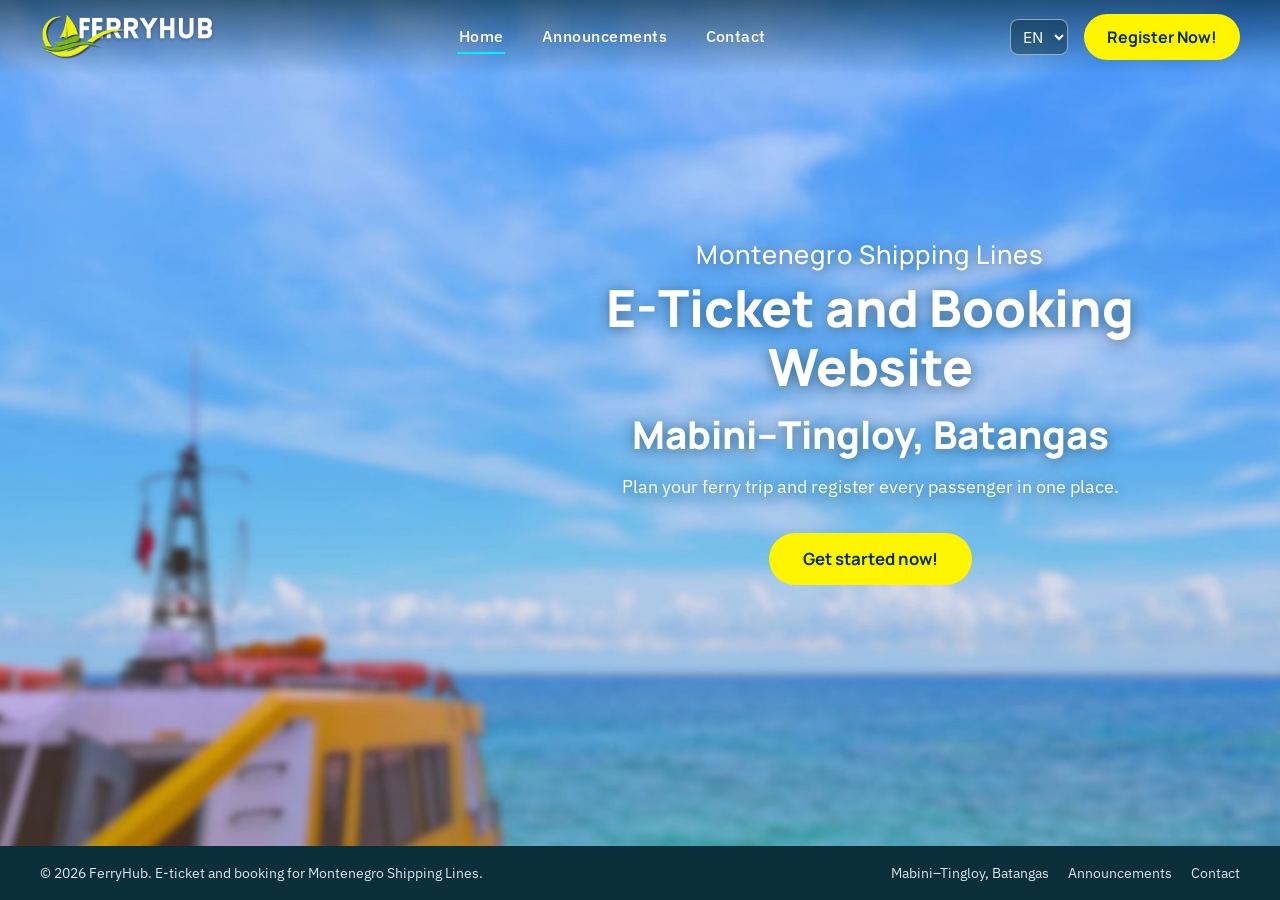
<file: index.html>
<!DOCTYPE html>
<html lang="en"><head><meta charset="utf-8"><meta name="viewport" content="width=device-width,initial-scale=1">
<title>FerryHub</title>
<link rel="preconnect" href="https://fonts.googleapis.com">
<link rel="preconnect" href="https://fonts.gstatic.com" crossorigin>
<link href="https://fonts.googleapis.com/css2?family=IBM+Plex+Sans:ital,wght@0,100..700;1,100..700&family=Manrope:wght@200..800&display=swap" rel="stylesheet">
<link rel="stylesheet" href="css/style.css"></head>
<body data-title="nav.home" data-root="">
<div class="scene">
  <main class="hero">
    <p class="hero-1" data-i18n="hero.line1"></p>
    <h1 data-i18n="hero.title"></h1>
    <p class="hero-route" data-i18n="hero.route"></p>
    <p class="hero-sub" data-i18n="hero.sub"></p>
    <a class="btn btn-y btn-lg" href="pages/booking.html" data-i18n="hero.cta"></a>
  </main>
</div>
<script src="js/config.js"></script><script src="js/translations.js"></script><script src="js/main.js"></script><script>FH.apply();</script>
</body></html>
</file>
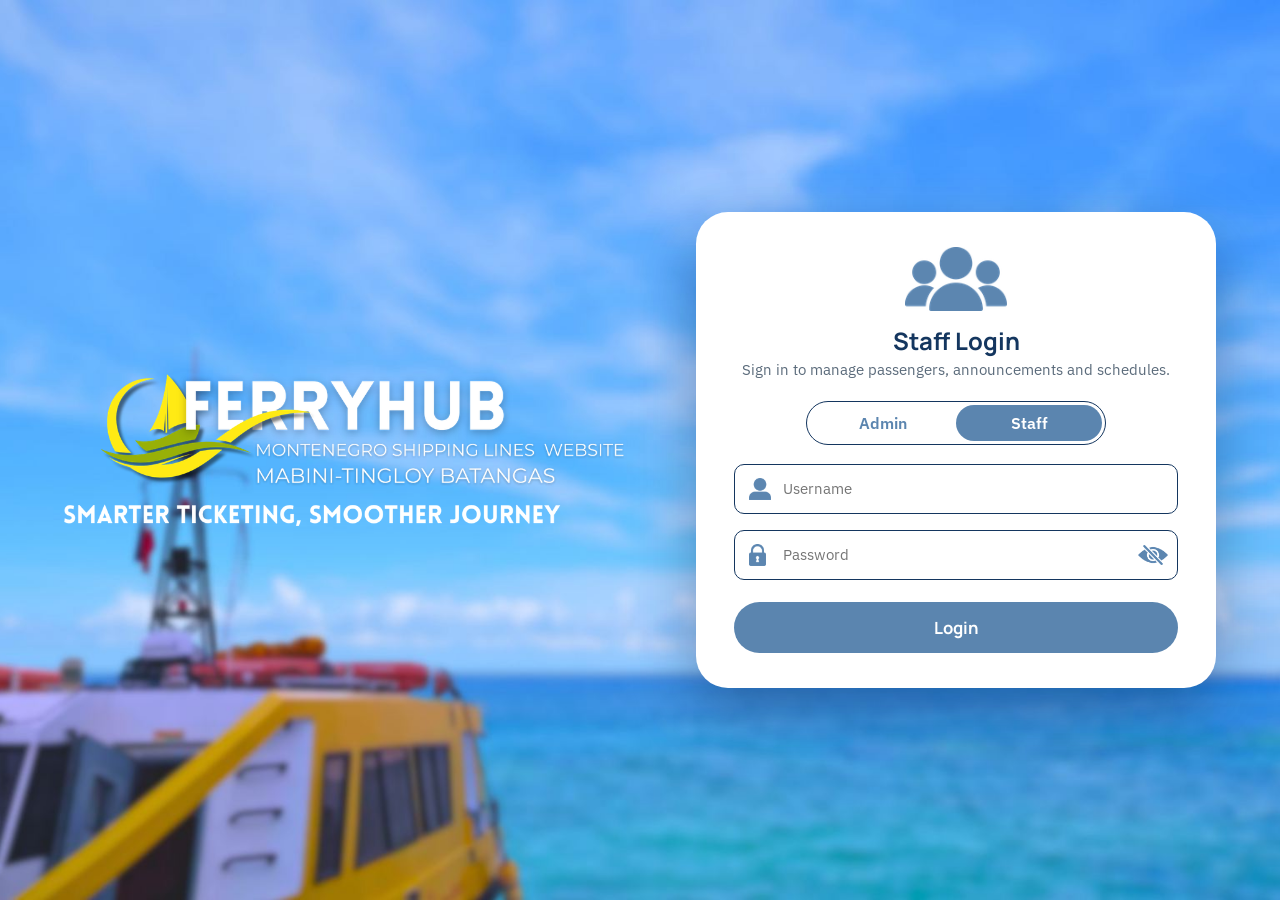
<file: staff/index.html>
<!DOCTYPE html>
<html lang="en"><head><meta charset="utf-8"><meta name="viewport" content="width=device-width,initial-scale=1"><title>Staff Login | FerryHub</title>
<link rel="preconnect" href="https://fonts.googleapis.com"><link rel="preconnect" href="https://fonts.gstatic.com" crossorigin>
<link href="https://fonts.googleapis.com/css2?family=IBM+Plex+Sans:wght@400;500;600&family=Manrope:wght@500;600;700;800&display=swap" rel="stylesheet">
<link rel="stylesheet" href="css/global.css"><link rel="stylesheet" href="css/login.css"></head>
<body>
<main class="login">
  <section class="brand-side"><img src="assets/images/login-logo.png" alt="FerryHub, Montenegro Shipping Lines, Mabini-Tingloy Batangas"></section>
  <section class="lcard" aria-labelledby="lt">
    <img class="grp" src="assets/icons/login-group.png" alt="">
    <h1 id="lt">Staff Login</h1><p class="sub">Sign in to manage passengers, announcements and schedules.</p>
    <div class="seg" role="group" aria-label="Account type"><button type="button" id="segAdmin" aria-pressed="false">Admin</button><button type="button" id="segStaff" class="on" aria-pressed="true">Staff</button></div>
    <p class="notice" id="lnote" role="alert" hidden></p>
    <form id="loginForm" novalidate>
      <div class="field ifield"><label class="sr" for="u">Username</label><div class="wrap"><img class="lead" src="assets/icons/user.png" alt="">
        <input id="u" name="username" type="text" placeholder="Username" autocomplete="username"></div><p class="err" hidden></p></div>
      <div class="field ifield"><label class="sr" for="p">Password</label>
        <div class="wrap"><img class="lead" src="assets/icons/lock.png" alt=""><input id="p" name="password" type="password" placeholder="Password" autocomplete="current-password">
        <button type="button" class="eye" id="eye" aria-label="Show password" aria-pressed="false"><img id="eyeOff" src="assets/icons/eye-off.png" alt="">
          <svg id="eyeOn" viewBox="0 0 24 24" aria-hidden="true"><path d="M1.5 12S5.5 5 12 5s10.5 7 10.5 7-4 7-10.5 7S1.5 12 1.5 12z"/><circle cx="12" cy="12" r="3"/></svg></button></div>
        <p class="err" hidden></p></div>
      <button class="btn btn-primary" type="submit">Login</button>
    </form>
    
  </section>
</main>
<script src="js/validation.js"></script><script src="js/api.js"></script><script src="js/auth.js"></script>
</body></html>
</file>
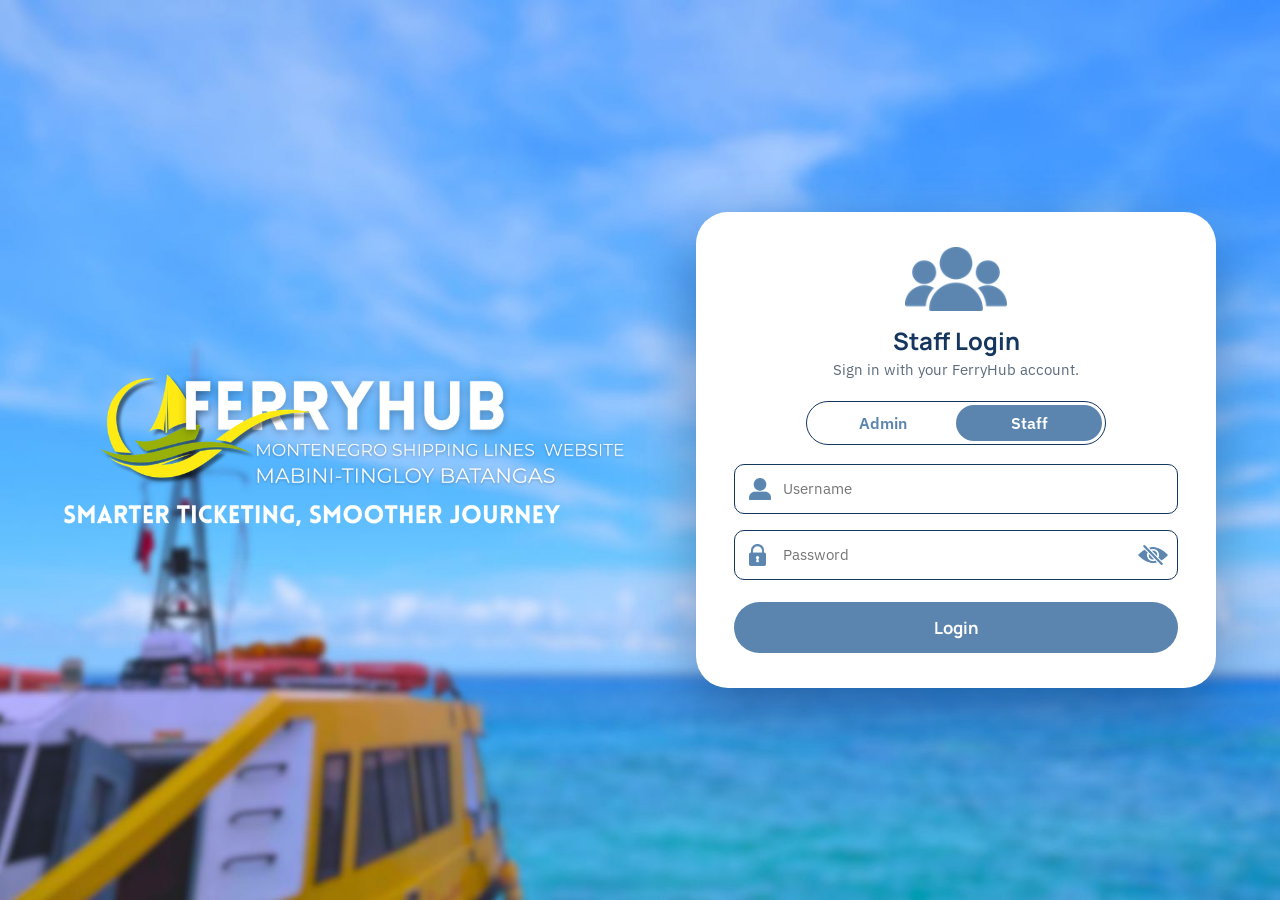
<file: ferryhub/staff/index.html>
<!DOCTYPE html>
<html lang="en"><head><meta charset="utf-8"><meta name="viewport" content="width=device-width,initial-scale=1"><title>Staff Login | FerryHub</title>
<link rel="preconnect" href="https://fonts.googleapis.com"><link rel="preconnect" href="https://fonts.gstatic.com" crossorigin>
<link href="https://fonts.googleapis.com/css2?family=IBM+Plex+Sans:wght@400;500;600&family=Manrope:wght@500;600;700;800&display=swap" rel="stylesheet">
<link rel="stylesheet" href="css/global.css"><link rel="stylesheet" href="css/login.css"></head>
<body>
<main class="login">
  <section class="brand-side"><img src="assets/images/login-logo.png" alt="FerryHub, Montenegro Shipping Lines, Mabini-Tingloy Batangas"></section>
  <section class="lcard" aria-labelledby="lt">
    <img class="grp" src="assets/icons/login-group.png" alt="">
    <h1 id="lt">Staff Login</h1><p class="sub">Sign in with your FerryHub account.</p>
    <div class="seg" role="group" aria-label="Account type"><button type="button" id="segAdmin" aria-pressed="false">Admin</button><button type="button" id="segStaff" class="on" aria-pressed="true">Staff</button></div>
    <p class="notice" id="lnote" role="alert" hidden></p>
    <form id="loginForm" novalidate>
      <div class="field ifield"><label class="sr" for="u">Username</label><div class="wrap"><img class="lead" src="assets/icons/user.png" alt="">
        <input id="u" name="username" type="text" placeholder="Username" autocomplete="username"></div><p class="err" hidden></p></div>
      <div class="field ifield"><label class="sr" for="p">Password</label>
        <div class="wrap"><img class="lead" src="assets/icons/lock.png" alt=""><input id="p" name="password" type="password" placeholder="Password" autocomplete="current-password">
        <button type="button" class="eye" id="eye" aria-label="Show password" aria-pressed="false"><img id="eyeOff" src="assets/icons/eye-off.png" alt="">
          <svg id="eyeOn" viewBox="0 0 24 24" aria-hidden="true"><path d="M1.5 12S5.5 5 12 5s10.5 7 10.5 7-4 7-10.5 7S1.5 12 1.5 12z"/><circle cx="12" cy="12" r="3"/></svg></button></div>
        <p class="err" hidden></p></div>
      <button class="btn btn-primary" type="submit">Login</button>
    </form>
    
  </section>
</main>
<script src="js/validation.js"></script><script src="js/api.js"></script><script src="js/auth.js"></script>
</body></html>
</file>
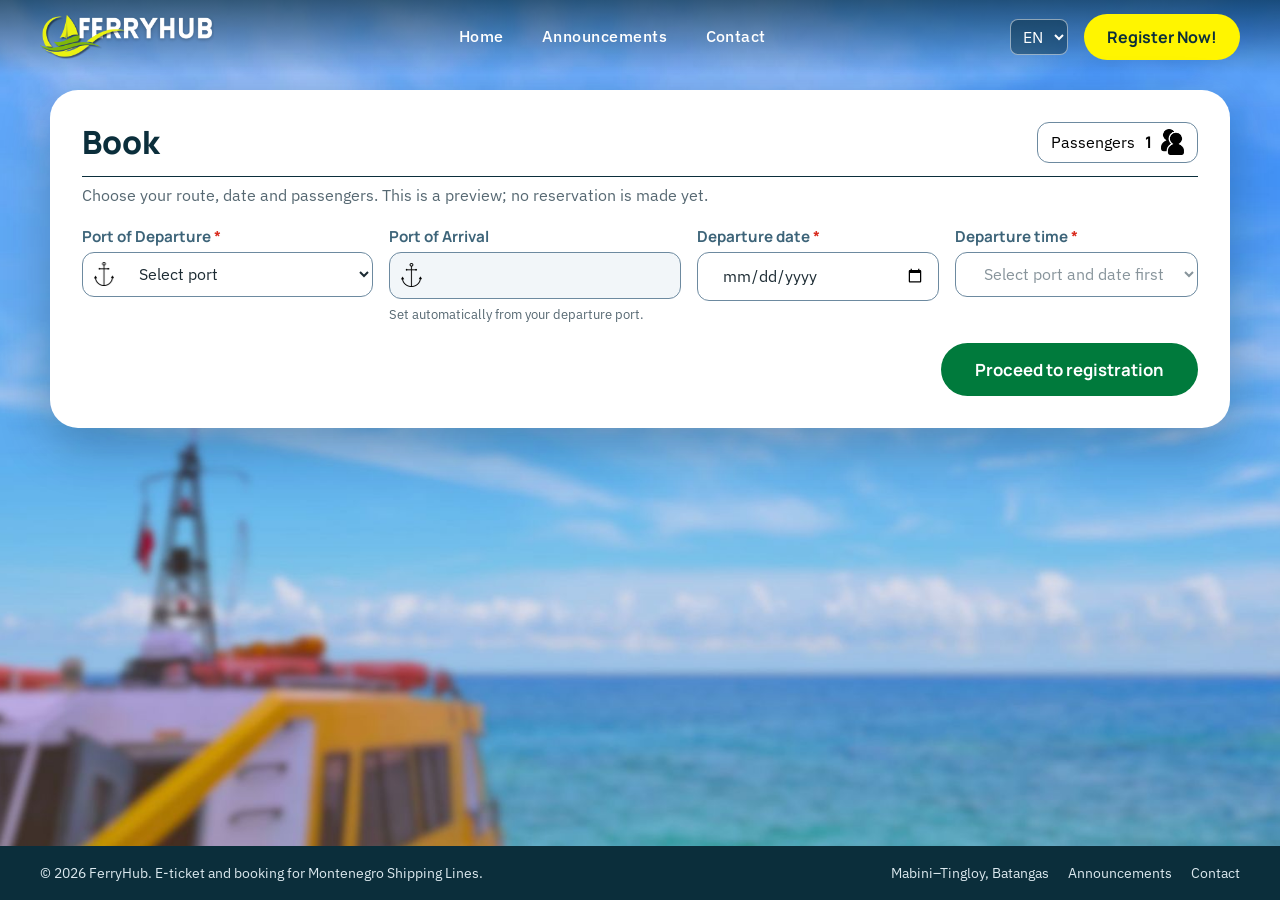
<file: pages/booking.html>
<!DOCTYPE html>
<html lang="en"><head><meta charset="utf-8"><meta name="viewport" content="width=device-width,initial-scale=1">
<title>Book | FerryHub</title>
<link rel="preconnect" href="https://fonts.googleapis.com">
<link rel="preconnect" href="https://fonts.gstatic.com" crossorigin>
<link href="https://fonts.googleapis.com/css2?family=IBM+Plex+Sans:ital,wght@0,100..700;1,100..700&family=Manrope:wght@200..800&display=swap" rel="stylesheet">
<link rel="stylesheet" href="../css/style.css"><link rel="stylesheet" href="../css/booking.css"></head>
<body data-title="book.title" data-root="../">
<div class="scene">
  <main class="panel booking">
    <div class="panel-top">
      <h1 data-i18n="book.title"></h1>
      <div class="field pax" data-f="pax">
        <button type="button" id="paxBtn" class="paxbtn" aria-expanded="false" aria-controls="paxPop">
          <span data-i18n="book.pax"></span><b id="paxTotal">1</b><img src="../assets/icons/person.png" alt=""></button>
        <div id="paxPop" class="pop" hidden>
          <ul id="paxList"></ul>
          <p class="tot"><span data-i18n="book.total"></span>: <b id="paxTotal2"></b></p>
        </div>
        <p class="err" hidden></p>
      </div>
    </div>
    <p class="hint" data-i18n="book.hint"></p>
    <div class="row">
      <div class="field" data-f="from"><label for="from"><span data-i18n="book.depPort"></span> <i>*</i></label>
        <div class="sel"><img src="../assets/icons/anchor.png" alt=""><select id="from"></select></div><p class="err" hidden></p></div>
      <div class="field" data-f="to"><label for="to"><span data-i18n="book.arrPort"></span></label>
        <div class="sel ro"><img src="../assets/icons/anchor.png" alt=""><input id="to" readonly tabindex="-1" aria-readonly="true" aria-describedby="arrNote"></div>
        <p class="hint" id="arrNote" data-i18n="book.arrNote"></p><p class="err" hidden></p></div>
      <div class="field" data-f="date"><label for="date"><span data-i18n="book.date"></span> <i>*</i></label>
        <div class="sel"><input type="date" id="date"></div><p class="err" hidden></p></div>
      <div class="field" data-f="time"><label for="time"><span data-i18n="book.time"></span> <i>*</i></label>
        <div class="sel"><select id="time"></select></div><p class="hint" id="timeNote" aria-live="polite"></p><p class="err" hidden></p></div>
    </div>
    <div class="actions"><button type="button" id="go" class="btn btn-g btn-lg" data-i18n="book.proceed"></button></div>
  </main>
</div>
<script src="../js/config.js"></script><script src="../js/translations.js"></script><script src="../js/main.js"></script><script src="../js/booking.js"></script>
</body></html>
</file>
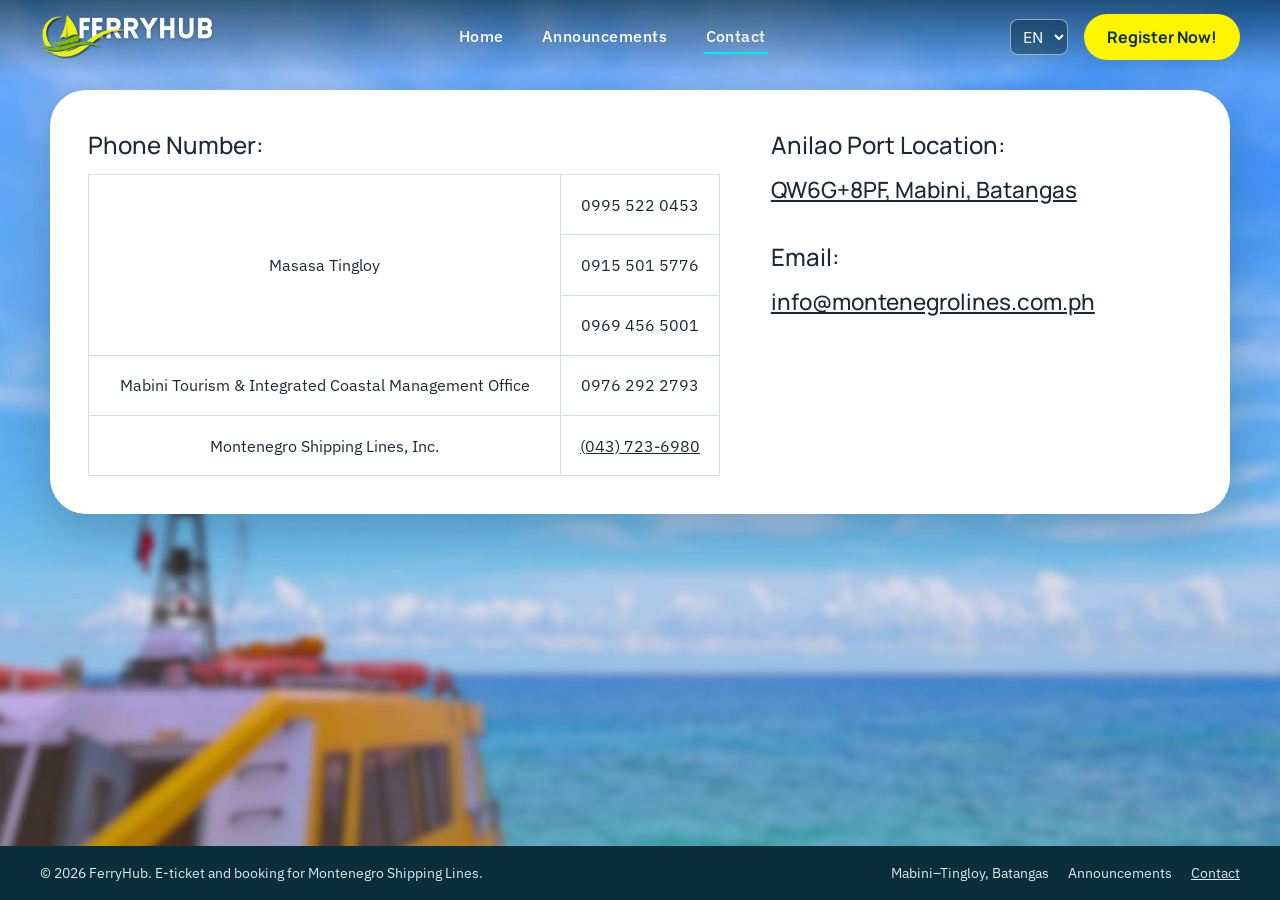
<file: pages/contact.html>
<!DOCTYPE html>
<html lang="en"><head><meta charset="utf-8"><meta name="viewport" content="width=device-width,initial-scale=1">
<title>Contact | FerryHub</title>
<link rel="preconnect" href="https://fonts.googleapis.com"><link rel="preconnect" href="https://fonts.gstatic.com" crossorigin>
<link href="https://fonts.googleapis.com/css2?family=IBM+Plex+Sans:ital,wght@0,100..700;1,100..700&family=Manrope:wght@200..800&display=swap" rel="stylesheet">
<link rel="stylesheet" href="../css/style.css"><link rel="stylesheet" href="../css/pages.css"></head>
<body data-title="nav.contact" data-root="../">
<div class="scene">
  <main class="wide-wrap">
    <section class="pill-card ct">
      <div class="ct-left">
        <h2 data-i18n="ct.phone"></h2>
        <table class="ct-table">
          <tr><th scope="row" rowspan="3" data-i18n="ct.masasa"></th><td><a href="tel:09955220453">0995 522 0453</a></td></tr>
          <tr><td><a href="tel:09155015776">0915 501 5776</a></td></tr>
          <tr><td><a href="tel:09694565001">0969 456 5001</a></td></tr>
          <tr><th scope="row" data-i18n="ct.tourism"></th><td><a href="tel:09762922793">0976 292 2793</a></td></tr>
          <tr><th scope="row" data-i18n="ct.msl"></th><td><a class="ul" href="tel:+63437236980">(043) 723-6980</a></td></tr>
        </table>
      </div>
      <div class="ct-right">
        <h2 data-i18n="ct.location"></h2>
        <p><a href="https://share.google/I1TR4QpOy4BGPKEcf" target="_blank" rel="noopener noreferrer">QW6G+8PF, Mabini, Batangas</a></p>
        <h2 data-i18n="ct.email"></h2>
        <p><a class="ul" href="mailto:info@montenegrolines.com.ph">info@montenegrolines.com.ph</a></p>
      </div>
    </section>
  </main>
</div>
<script src="../js/config.js"></script><script src="../js/translations.js"></script><script src="../js/main.js"></script>
<script>FH.apply();</script>
</body></html>
</file>
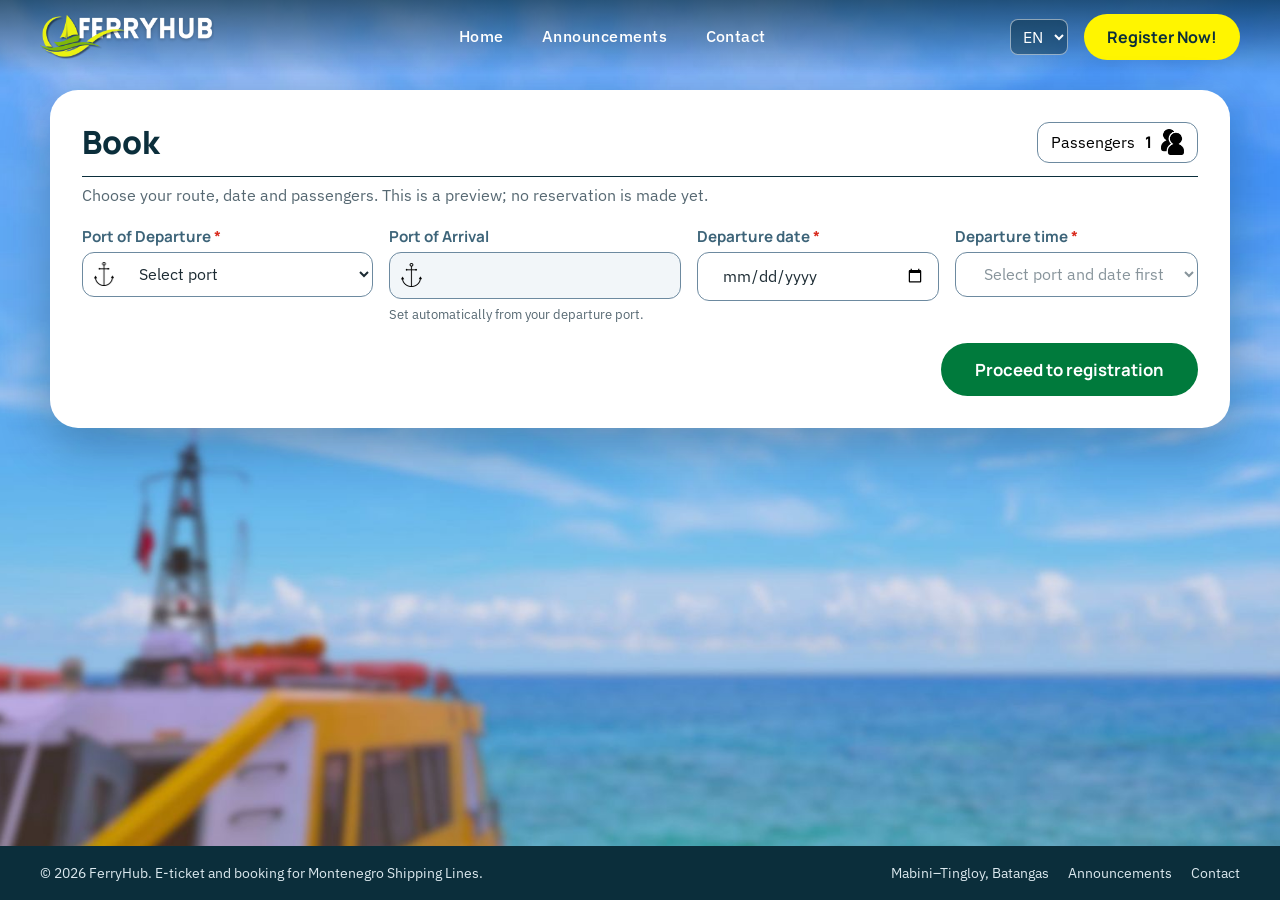
<file: pages/registration-form.html>
<!DOCTYPE html>
<html lang="en"><head><meta charset="utf-8"><meta name="viewport" content="width=device-width,initial-scale=1">
<title>Registration | FerryHub</title>
<link rel="preconnect" href="https://fonts.googleapis.com">
<link rel="preconnect" href="https://fonts.gstatic.com" crossorigin>
<link href="https://fonts.googleapis.com/css2?family=IBM+Plex+Sans:ital,wght@0,100..700;1,100..700&family=Manrope:wght@200..800&display=swap" rel="stylesheet">
<link rel="stylesheet" href="../css/style.css"><link rel="stylesheet" href="../css/forms.css"></head>
<body data-title="reg.title" data-root="../">
<div class="scene">
  <main class="panel regform">
    <h1 data-i18n="reg.title"></h1>
    <p class="hint" data-i18n="reg.sub"></p>
    <section class="trip"><h2 data-i18n="reg.trip"></h2><div id="trip"></div></section>
    <div class="progress" aria-live="polite">
      <span><span data-i18n="reg.progress"></span>: <b><span id="done">0</span> / <span id="tot">0</span></b></span>
      <div class="barwrap"><div id="bar" class="bar"></div></div>
    </div>
    <form id="pform" novalidate>
      <div id="cards"></div>
      <p class="note good" id="locked" hidden data-i18n="reg.locked"></p>
      <div class="field consent" data-f="consent"><label class="consent-l"><input type="checkbox" id="consent"><span data-i18n="reg.consent"></span></label><p class="err" hidden></p></div>
      <p id="result" class="note" role="alert" hidden></p>
      <div class="actions">
        <a class="btn btn-line" href="booking.html" data-i18n="reg.cancel"></a>
        <button type="submit" class="btn btn-g btn-lg" data-i18n="reg.submit"></button>
      </div>
    </form>
  </main>
</div>
<script src="../js/config.js"></script><script src="../js/translations.js"></script><script src="../js/main.js"></script><script src="../js/address.js"></script><script src="../js/registration.js"></script>
</body></html>
</file>
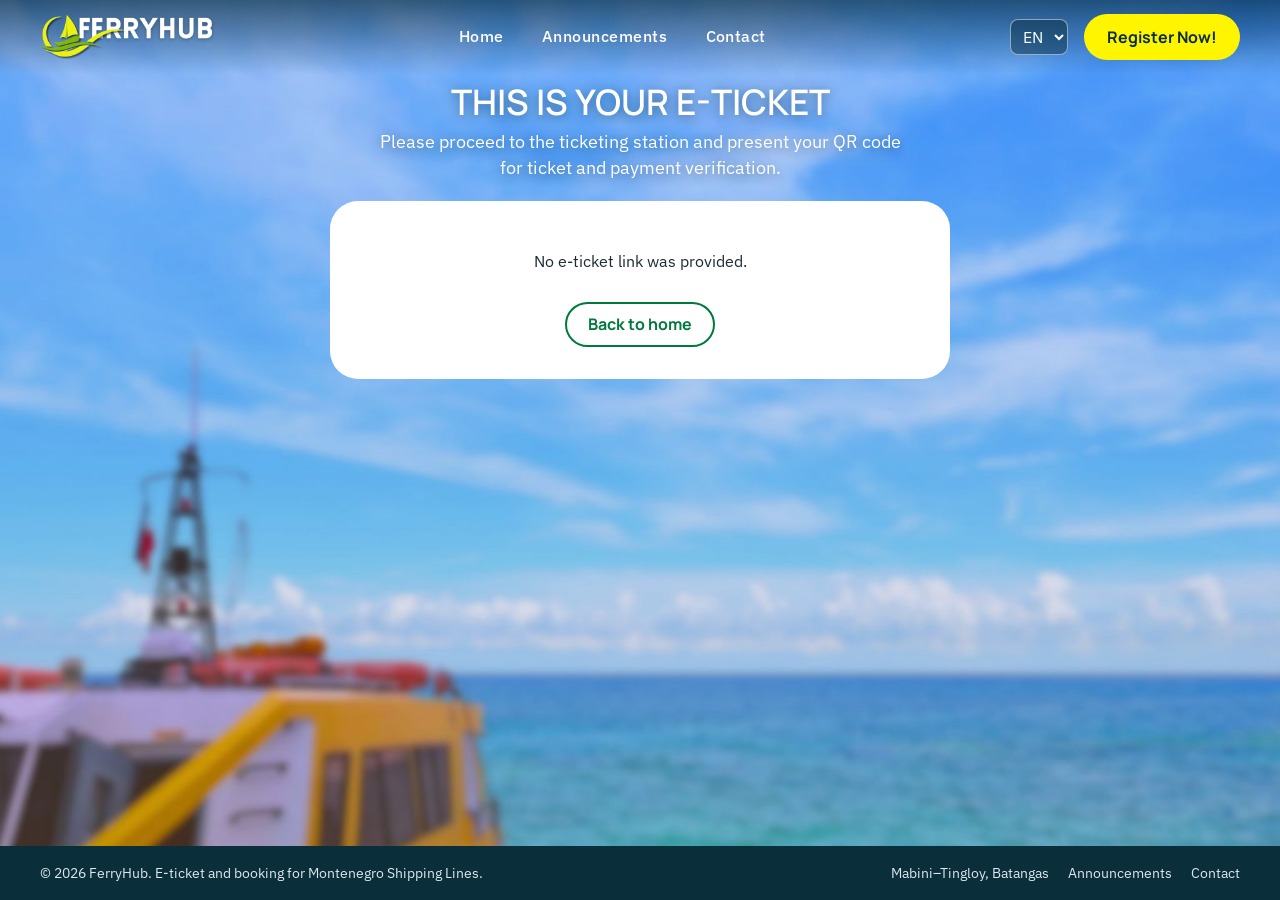
<file: pages/ticket.html>
<!DOCTYPE html>
<html lang="en"><head><meta charset="utf-8"><meta name="viewport" content="width=device-width,initial-scale=1">
<meta name="referrer" content="no-referrer"><meta name="robots" content="noindex,nofollow">
<title>E-Ticket | FerryHub</title>
<link rel="preconnect" href="https://fonts.googleapis.com"><link rel="preconnect" href="https://fonts.gstatic.com" crossorigin>
<link href="https://fonts.googleapis.com/css2?family=IBM+Plex+Sans:ital,wght@0,100..700;1,100..700&family=Manrope:wght@200..800&display=swap" rel="stylesheet">
<link rel="stylesheet" href="../css/style.css"><link rel="stylesheet" href="../css/pages.css"></head>
<body data-title="tk.title" data-root="../">
<div class="scene">
  <main class="tk">
    <header class="tk-head"><h1 data-i18n="tk.title"></h1><p data-i18n="tk.sub"></p></header>
    <div class="tk-state" id="state" role="status" aria-live="polite"><p data-i18n="tk.loading"></p></div>
    <article class="tk-card" id="ticket" hidden>
      <div class="tk-top"><img src="../assets/images/logo-dark.png" alt="FerryHub">
        <div class="tk-reg"><span data-i18n="tk.regNo"></span><b id="regNo"></b></div></div>
      <div class="tk-qr"><canvas id="qr" width="380" height="380" role="img" aria-label="QR code"></canvas></div>
      <p class="tk-valid" id="valid" hidden><span class="badge s-ok" data-i18n="tk.validated"></span></p>
      <div class="tk-dl"><button type="button" class="btn btn-g btn-lg" id="dl"><span data-i18n="tk.download"></span>
        <svg viewBox="0 0 24 24" width="22" height="22" aria-hidden="true"><path fill="currentColor" d="M11 3h2v9.2l3.3-3.3 1.4 1.4L12 16l-5.7-5.7 1.4-1.4L11 12.2V3zM5 18h14v3H5z"/></svg></button></div>
      <p class="tk-err" id="dlErr" hidden data-i18n="tk.qrError"></p>
      <dl class="tk-info">
        <div><dt data-i18n="tk.name"></dt><dd id="name"></dd></div>
        <div><dt data-i18n="tk.dep"></dt><dd id="dep"></dd></div>
        <div><dt data-i18n="tk.arr"></dt><dd id="arr"></dd></div>
        <div><dt data-i18n="tk.sched"></dt><dd id="sched"></dd></div>
        <div><dt data-i18n="tk.registered"></dt><dd id="regAt"></dd></div>
      </dl>
      <div class="tk-cut" aria-hidden="true"></div>
      <h2 class="tk-sum">** <span data-i18n="tk.summary"></span> **</h2>
      <p class="tk-count"><span data-i18n="tk.passengers"></span>: <b id="pc"></b></p>
      <ol class="tk-list" id="plist"></ol>
    </article>
  </main>
</div>
<script src="../js/config.js"></script><script src="../js/translations.js"></script><script src="../js/main.js"></script><script src="../js/vendor/qrcode.js"></script><script src="../js/ticket.js"></script>
</body></html>
</file>
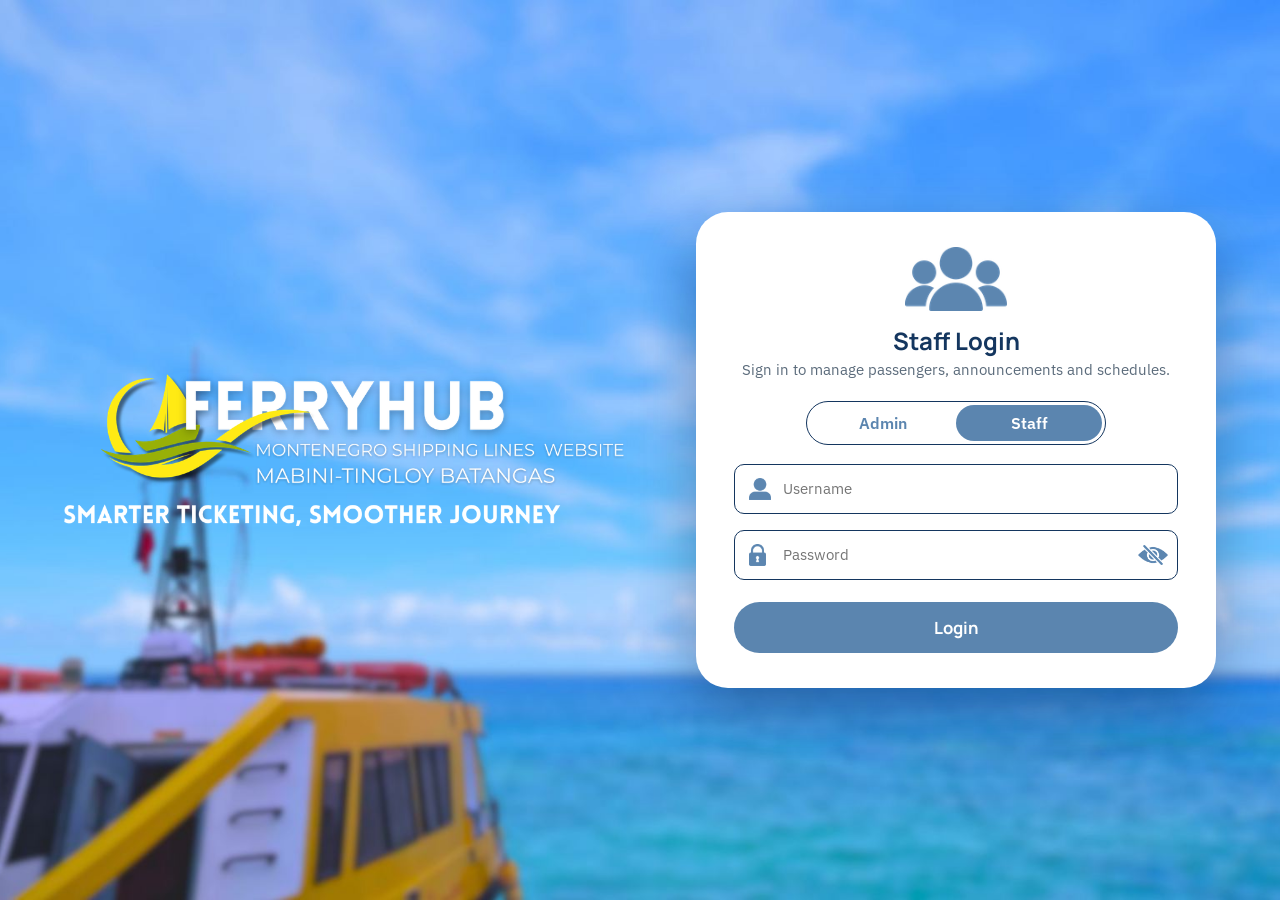
<file: staff/pages/admin-accounts.html>
<!DOCTYPE html>
<html lang="en"><head><meta charset="utf-8"><meta name="viewport" content="width=device-width,initial-scale=1"><title>Account Management | FerryHub Admin</title>
<link rel="preconnect" href="https://fonts.googleapis.com"><link rel="preconnect" href="https://fonts.gstatic.com" crossorigin>
<link href="https://fonts.googleapis.com/css2?family=IBM+Plex+Sans:wght@400;500;600&family=Manrope:wght@500;600;700;800&display=swap" rel="stylesheet">
<link rel="stylesheet" href="../css/global.css"><link rel="stylesheet" href="../css/dashboard.css"><link rel="stylesheet" href="../css/passenger-records.css"><link rel="stylesheet" href="../css/admin.css"></head>
<body data-page="accounts" data-role="admin" data-root="../">
<main id="page">
  <div class="page-head"><h1>Account Management</h1><p>Create and manage Staff accounts. Admin access is separate.</p></div>
  <div class="acts">
    <button class="act" type="button" id="add"><img src="../assets/icons/add.png" alt="">Add new account</button>
    <button class="act" type="button" id="del" disabled><img src="../assets/icons/trash.png" alt="">Delete</button>
    <button class="act" type="button" id="upd" disabled><img src="../assets/icons/check.png" alt="">Update / Reset Password</button>
  </div>
  <section class="tbl-card" style="border-radius:28px;box-shadow:0 6px 22px rgba(20,54,95,.12)">
    <h2 class="sect-title">STAFF ACCOUNTS</h2>
    <div class="toolbar">
      <div class="field grow"><label for="q">Search</label><input id="q" type="search" placeholder="ID or username"></div>
      <div class="field"><label for="fs">Status</label><select id="fs"><option value="">All</option><option>Active</option><option>Disabled</option></select></div>
      <div class="field"><label for="fp">Port</label><select id="fp"><option value="">All</option></select></div>
      <span class="count" id="count" aria-live="polite"></span>
    </div>
    <div class="table-wrap"><table class="tbl"><thead><tr id="thead"></tr></thead><tbody id="rows"></tbody></table></div>
    <div id="state" class="state" hidden></div>
  </section>
</main>

<dialog class="dlg" id="dlg" aria-labelledby="dt"><form id="f" novalidate autocomplete="off">
  <div class="dlg-head"><h2 id="dt">Add new account</h2><button type="button" class="iconbtn" id="x" aria-label="Close">&#10005;</button></div>
  <div class="dlg-body">
    <div class="field wide"><label for="un">Username <i>*</i></label><input id="un" name="username" autocomplete="off"><p class="err" hidden></p></div>
    <div class="field"><label for="pw" id="pwl">Password <i>*</i></label><input id="pw" name="password" type="password" autocomplete="new-password"><p class="err" hidden></p></div>
    <div class="field"><label for="pc">Confirm password</label><input id="pc" name="confirm" type="password" autocomplete="new-password"><p class="err" hidden></p></div>
    <div class="field"><label for="po">Port <i>*</i></label><select id="po" name="port"></select><p class="err" hidden></p></div>
    <div class="field"><label for="ss">Status</label><select id="ss" name="status"><option>Active</option><option>Disabled</option></select></div>
    <p class="hint wide" id="pwhint">Use at least 8 characters. Share the password with the staff member privately.</p>
  </div>
  <div class="dlg-actions"><button type="button" class="btn btn-line" id="cancel">Cancel</button><button type="submit" class="btn btn-primary" id="save">Create account</button></div>
</form></dialog>
<script src="../js/common.js"></script><script src="../js/validation.js"></script><script src="../js/api.js"></script><script src="../js/auth.js"></script><script src="../js/navigation.js"></script><script src="../js/admin/accounts.js"></script>
</body></html>
</file>
<file: css/style.css>
:root{--green:#00A551;--green-d:#007A3C;--yellow:#FFF500;--cyan:#00F0FF;--navy:#0B2E3B;--ink:#1c2b33;--muted:#566872;--line:#cfdbe1;--err:#d92d20;--err-bg:#fef3f2;
  --hero:url("../assets/images/hero.jpg")}
*{box-sizing:border-box}
body{margin:0;font:400 16px/1.5 "IBM Plex Sans",system-ui,sans-serif;color:var(--ink)}
h1,h2,h3,b{font-family:Manrope,system-ui,sans-serif}
h1,h2{font-weight:800;line-height:1.15;margin:0}
/* Hero photo goes at assets/images/hero.jpg; the gradient below shows until it exists. */
.scene{min-height:100vh;display:flex;flex-direction:column;
  background:var(--hero) center/cover no-repeat,linear-gradient(180deg,#4aa3e8 0%,#9fd3f5 34%,#58c3c4 56%,#0b8f8c 72%,#0a5a6e 100%)}
.hdr{display:flex;align-items:center;gap:1rem;flex-wrap:wrap;padding:.9rem clamp(1rem,4vw,2.5rem);color:#fff;background:linear-gradient(rgba(6,40,56,.65),rgba(6,40,56,0))}
.logo img{display:block;height:44px;width:auto}
.nav{display:flex;gap:clamp(.8rem,3vw,2.2rem);margin:0 auto}
.nav a,.nav button,.ftr button{background:none;border:0;border-bottom:2px solid transparent;color:#fff;font:500 1rem "IBM Plex Sans",sans-serif;letter-spacing:.03em;cursor:pointer;padding:.35rem .1rem;text-decoration:none}
.nav a:hover,.nav button:hover,.ftr button:hover{border-color:var(--cyan)}
.lang{font:inherit;color:#fff;background:rgba(6,40,56,.45);border:1px solid rgba(255,255,255,.5);border-radius:8px;padding:.35rem .5rem}
.lang option{color:var(--ink)}
:focus-visible{outline:3px solid var(--cyan);outline-offset:2px}
.btn{display:inline-block;border:2px solid transparent;border-radius:999px;padding:.6rem 1.3rem;font:700 1rem Manrope,sans-serif;text-decoration:none;cursor:pointer;transition:transform .15s,background .15s}
.btn:hover{transform:translateY(-1px)}
.btn-y{background:var(--yellow);color:var(--navy)}
.btn-g{background:var(--green-d);color:#fff}.btn-g:hover{background:var(--green)}
.btn-line{background:#fff;color:var(--green-d);border-color:var(--green-d)}
.btn-lg{padding:.8rem 2rem;font-size:1.05rem}
.hero{margin:auto 0 auto auto;width:min(100%,820px);padding:4rem clamp(1rem,5vw,3.5rem);text-align:center;color:#fff;text-shadow:0 2px 14px rgba(6,40,56,.55)}
.hero-1{margin:0 0 .4rem;font:500 clamp(1.1rem,2.4vw,1.6rem) Manrope,sans-serif;letter-spacing:.04em}
.hero h1{font-size:clamp(1.8rem,4.6vw,3.2rem)}
.hero-route{margin:.8rem 0;font:800 clamp(1.4rem,3.6vw,2.4rem) Manrope,sans-serif}
.hero-sub{max-width:34rem;margin:0 auto 2rem;font-size:1.1rem}
.hero .btn{text-shadow:none}
.panel{width:min(100% - 2rem,1180px);margin:1rem auto 2rem;background:#fff;border-radius:28px;padding:clamp(1.2rem,3vw,2rem);box-shadow:0 18px 50px rgba(6,40,56,.3)}
.panel h1{font-size:2rem;color:var(--navy)}
.hint{color:var(--muted);margin:.4rem 0 1rem}
.ftr{margin-top:auto;display:flex;flex-wrap:wrap;gap:.5rem 1.5rem;justify-content:space-between;padding:1rem clamp(1rem,4vw,2.5rem);background:var(--navy);color:#dbe8ee;font-size:.9rem}
.ftr-links{display:flex;gap:1.2rem;align-items:center}
.ftr button{font-size:.9rem;color:#dbe8ee}
#toast{position:fixed;left:50%;bottom:1.5rem;transform:translate(-50%,2rem);background:var(--navy);color:#fff;padding:.7rem 1.2rem;border-radius:10px;opacity:0;pointer-events:none;transition:.25s;z-index:50;border-left:4px solid var(--cyan)}
#toast.show{opacity:1;transform:translate(-50%,0)}
@media(max-width:720px){.nav{order:3;width:100%;justify-content:space-between;margin:0}.hdr .btn{margin-left:auto}.hero{margin:auto 0}}
@media(prefers-reduced-motion:reduce){*{transition:none!important}}
[hidden]{display:none!important}
.ftr a{color:#dbe8ee;text-decoration:none}.ftr a:hover,.ftr a[aria-current]{text-decoration:underline}
.nav a[aria-current=page]{border-color:var(--cyan)}
</file>
<file: staff/css/global.css>
:root{--navy:#14365F;--sky:#3F86EA;--action:#1F6FDE;--action-d:#1859B8;--slate:#5B85AF;--bg:#F3F6FA;--card:#fff;--line:#D9E2EC;--text:#1B2733;--muted:#5B6B7B;
--red:#D92D20;--red-bg:#FEF3F2;--blue-bg:#EAF2FF;--green:#12805C;--green-bg:#E7F6EF;--amber:#B54708;--amber-bg:#FFF4D6;--gray:#667085;--gray-bg:#F2F4F7;--r:12px}
*{box-sizing:border-box}
body{margin:0;font:400 15px/1.5 "IBM Plex Sans",system-ui,sans-serif;color:var(--text);background:var(--bg)}
h1,h2,h3,.btn,th{font-family:Manrope,system-ui,sans-serif}
h1,h2,h3{margin:0;line-height:1.2;color:var(--navy)}
:focus-visible{outline:3px solid var(--action);outline-offset:2px}
.sr{position:absolute;width:1px;height:1px;overflow:hidden;clip:rect(0 0 0 0)}
.btn{display:inline-flex;align-items:center;gap:.5rem;border:1.5px solid transparent;border-radius:10px;padding:.55rem 1.1rem;font-weight:700;font-size:.95rem;cursor:pointer;background:none;color:var(--text)}
.btn-primary{background:var(--action);color:#fff}.btn-primary:hover{background:var(--action-d)}
.btn-line{border-color:var(--line);background:#fff;color:var(--navy)}.btn-line:hover{border-color:var(--action)}
.btn-danger{background:var(--red);color:#fff}.btn-danger:hover{background:#b42318}
.btn[disabled],.btn[aria-disabled=true]{opacity:.55;cursor:not-allowed}
.btn img{height:20px;width:auto}
.iconbtn{display:inline-grid;place-items:center;width:36px;height:36px;border:0;border-radius:8px;background:none;cursor:pointer}
.iconbtn:hover{background:var(--blue-bg)}.iconbtn img{height:18px;width:auto}
.field{display:flex;flex-direction:column;gap:.3rem;min-width:0}
.field label{font:700 .9rem Manrope,sans-serif;color:var(--navy)}.field label i{color:var(--red);font-style:normal}
.field input,.field select,.field textarea{width:100%;font:inherit;color:var(--text);padding:.55rem .75rem;border:1.5px solid #9fb3c8;border-radius:10px;background:#fff}
.field input:focus,.field select:focus,.field textarea:focus{outline:3px solid #b9d4fb;border-color:var(--action)}
.field input[readonly]{background:var(--gray-bg);color:var(--muted)}
.err{margin:0;color:var(--red);font-size:.85rem}
.field.bad input,.field.bad select,.field.bad textarea{border-color:var(--red);background:var(--red-bg)}
.hint{color:var(--muted);font-size:.85rem;margin:0}
.card{background:var(--card);border:1px solid var(--line);border-radius:18px;box-shadow:0 6px 22px rgba(20,54,95,.07)}
.badge{display:inline-block;padding:.15rem .65rem;border-radius:999px;font:600 .8rem "IBM Plex Sans",system-ui,sans-serif;white-space:nowrap;background:var(--gray-bg);color:#344054}
.badge.neutral{background:var(--blue-bg);color:#1b4f9c}
.s-active{background:var(--green-bg);color:var(--green)}.s-draft{background:var(--amber-bg);color:var(--amber)}.s-disabled{background:var(--gray-bg);color:var(--gray)}
.dlg{border:0;border-radius:18px;padding:0;width:min(94vw,640px);max-height:92vh;box-shadow:0 24px 60px rgba(8,24,48,.4)}
.dlg::backdrop{background:rgba(8,24,48,.55)}
.dlg.sm{width:min(94vw,420px);padding:1.4rem}.dlg.sm p{color:var(--muted)}
.dlg-head{display:flex;justify-content:space-between;align-items:center;padding:1rem 1.4rem;border-bottom:1px solid var(--line)}
.dlg-body{padding:1.2rem 1.4rem;display:grid;grid-template-columns:1fr 1fr;gap:1rem;overflow:auto;max-height:68vh}
.dlg-body .wide{grid-column:1/-1}
.dlg-actions{display:flex;justify-content:flex-end;gap:.7rem;padding:1rem 1.4rem;border-top:1px solid var(--line)}
.dlg.sm .dlg-actions{padding:1rem 0 0;border:0}
#toasts{position:fixed;right:1rem;top:84px;display:flex;flex-direction:column;gap:.5rem;z-index:100}
.toast{background:var(--navy);color:#fff;padding:.7rem 1rem;border-radius:10px;border-left:4px solid #7db3ff;box-shadow:0 8px 24px rgba(8,24,48,.3);max-width:340px}
.toast.ok{border-color:#32d596}.toast.warn{border-color:#ffb020}
@media(max-width:560px){.dlg-body{grid-template-columns:1fr}}
@media(prefers-reduced-motion:reduce){*{transition:none!important;animation:none!important}}
.chk{display:flex;gap:.6rem;align-items:center;font-size:.95rem}.chk input{width:20px;height:20px;accent-color:var(--action)}
.addrhead{margin:.2rem 0 -.3rem;font:700 .95rem Manrope,system-ui,sans-serif;color:var(--navy)}
.notice{margin:0;padding:.6rem .9rem;border-radius:10px;font-size:.9rem;background:var(--amber-bg);color:var(--amber)}.notice.bad{background:var(--red-bg);color:var(--red)}
.field select:disabled{background:#eef2f5;color:var(--muted);cursor:not-allowed}
.hint{margin:0}
/* Scanner */
.dlg.scan{width:min(94vw,520px)}.scan-body{padding:1rem 1.4rem 1.4rem;display:grid;gap:.8rem;max-height:78vh;overflow:auto}
.scan-cam{position:relative;background:#0b1520;border-radius:14px;overflow:hidden;aspect-ratio:4/3}.scan-cam video{width:100%;height:100%;object-fit:cover;display:block}
.scan-frame{position:absolute;inset:18%;border:3px solid #fff;border-radius:16px;box-shadow:0 0 0 999px rgba(0,0,0,.35);pointer-events:none}
.row2{display:flex;gap:.6rem}.row2 input{flex:1}
.scan-card{border:2px solid var(--green);border-radius:14px;padding:1rem}.scan-card.bad{border-color:var(--red)}
.scan-head{display:flex;justify-content:space-between;align-items:center;margin-bottom:.6rem}.scan-head b{font:800 1.3rem Manrope,system-ui,sans-serif;color:var(--navy)}
.scan-info{display:grid;grid-template-columns:auto 1fr;gap:.2rem 1rem;margin:0 0 .8rem}.scan-info div{display:contents}.scan-info dt{color:var(--muted)}.scan-info dd{margin:0;font-weight:600}
.scan-list{margin:0 0 .8rem;padding-left:1.3rem}.scan-list li{padding:.2rem 0}.scan-list li i{font-style:normal;color:var(--muted);margin-left:.5rem;font-size:.9rem}
.scan-actions{padding:.6rem 0 0!important;border:0!important}.done-msg{margin:.4rem 0;font-size:1.05rem}
[hidden]{display:none!important}

/* Scanner: one card per passenger with email and ID */
.scan-pax{list-style:none;margin:0 0 .8rem;padding:0;display:grid;gap:.6rem}
.pax2{border:1px solid var(--line);border-radius:12px;padding:.7rem .8rem;background:#fbfcfe}
.pax2-head{display:flex;justify-content:space-between;gap:.6rem;flex-wrap:wrap}.pax2-head span{color:var(--muted);font-size:.9rem}
.pax2-row{display:flex;gap:.6rem;margin:.35rem 0;font-size:.92rem;overflow-wrap:anywhere}.pax2-row .k{color:var(--muted);min-width:3.2rem}
.pax2-row a{color:var(--action)}
.pid-img{display:block;max-width:100%;max-height:200px;object-fit:contain;border:1px solid var(--line);border-radius:8px;background:#fff}
.dlg.scan{width:min(94vw,600px)}
</file>
<file: staff/css/login.css>
.login{min-height:100vh;display:grid;grid-template-columns:1fr minmax(360px,520px);align-items:center;gap:2rem;padding:2rem clamp(1rem,5vw,5rem);
 background:url("../assets/images/hero-login.jpg") center/cover,linear-gradient(180deg,#4aa3e8,#0b8f8c)}
.brand-side{color:#fff;text-shadow:0 2px 14px rgba(8,30,60,.55)}
.brand-side img{width:min(100%,560px);display:block}
.brand-side h2{color:#fff;margin-top:1.2rem;font-size:clamp(1.2rem,2.4vw,1.9rem);letter-spacing:.04em;text-transform:uppercase}
.lcard{background:#fff;border-radius:32px;padding:2.2rem clamp(1.2rem,3vw,2.6rem);box-shadow:0 24px 60px rgba(8,30,60,.35)}
.lcard .grp{display:block;height:64px;margin:0 auto 1rem}
.lcard h1{text-align:center;font-size:1.5rem}
.lcard .sub{text-align:center;color:var(--muted);margin:.2rem 0 1.2rem}
.seg{display:grid;grid-template-columns:1fr 1fr;width:min(100%,300px);margin:0 auto 1.2rem;border:1.5px solid var(--navy);border-radius:999px;padding:3px}
.seg button{border:0;border-radius:999px;padding:.5rem;font:600 1rem "IBM Plex Sans",system-ui,sans-serif;color:var(--slate);background:none;cursor:pointer}
.seg button.on{background:var(--slate);color:#fff}
.seg button.locked{color:#6b7f95}
.notice{margin:0 0 1rem;padding:.6rem .9rem;border-radius:10px;font-size:.9rem;background:var(--amber-bg);color:var(--amber)}
.notice.bad{background:var(--red-bg);color:var(--red)}
.ifield{position:relative}
.wrap>img.lead{position:absolute;left:.9rem;top:50%;height:22px;width:auto;transform:translateY(-50%);pointer-events:none}
.field.ifield{margin-bottom:1rem}
.ifield input{padding:.8rem 2.8rem .8rem 3rem;border-color:var(--navy)}
.ifield .wrap{position:relative}.field.ifield{margin-bottom:1rem}
.eye{position:absolute;right:.5rem;top:50%;transform:translateY(-50%);width:38px;height:38px;border:0;background:none;cursor:pointer;display:grid;place-items:center}
.eye img{height:20px}.eye svg{display:none;width:22px;height:22px;fill:none;stroke:var(--slate);stroke-width:2}.eye.show svg{display:block}.eye.show img{display:none}
.lcard .btn-primary{width:100%;justify-content:center;background:var(--slate);border-radius:999px;padding:.8rem;font-size:1.05rem;margin-top:.4rem}
.lcard .btn-primary:hover{background:#486f96}
.demo{margin:1rem 0 0;text-align:center;font-size:.8rem;color:var(--muted)}
@media(max-width:860px){.login{grid-template-columns:1fr}.brand-side{text-align:center}.brand-side img{margin:0 auto;width:min(100%,380px)}}
</file>
<file: ferryhub/staff/css/global.css>
:root{--navy:#14365F;--sky:#3F86EA;--action:#1F6FDE;--action-d:#1859B8;--slate:#5B85AF;--bg:#F3F6FA;--card:#fff;--line:#D9E2EC;--text:#1B2733;--muted:#5B6B7B;
--red:#D92D20;--red-bg:#FEF3F2;--blue-bg:#EAF2FF;--green:#12805C;--green-bg:#E7F6EF;--amber:#B54708;--amber-bg:#FFF4D6;--gray:#667085;--gray-bg:#F2F4F7;--r:12px}
*{box-sizing:border-box}
body{margin:0;font:400 15px/1.5 "IBM Plex Sans",system-ui,sans-serif;color:var(--text);background:var(--bg)}
h1,h2,h3,.btn,th{font-family:Manrope,system-ui,sans-serif}
h1,h2,h3{margin:0;line-height:1.2;color:var(--navy)}
:focus-visible{outline:3px solid var(--action);outline-offset:2px}
.sr{position:absolute;width:1px;height:1px;overflow:hidden;clip:rect(0 0 0 0)}
.btn{display:inline-flex;align-items:center;gap:.5rem;border:1.5px solid transparent;border-radius:10px;padding:.55rem 1.1rem;font-weight:700;font-size:.95rem;cursor:pointer;background:none;color:var(--text)}
.btn-primary{background:var(--action);color:#fff}.btn-primary:hover{background:var(--action-d)}
.btn-line{border-color:var(--line);background:#fff;color:var(--navy)}.btn-line:hover{border-color:var(--action)}
.btn-danger{background:var(--red);color:#fff}.btn-danger:hover{background:#b42318}
.btn[disabled],.btn[aria-disabled=true]{opacity:.55;cursor:not-allowed}
.btn img{height:20px;width:auto}
.iconbtn{display:inline-grid;place-items:center;width:36px;height:36px;border:0;border-radius:8px;background:none;cursor:pointer}
.iconbtn:hover{background:var(--blue-bg)}.iconbtn img{height:18px;width:auto}
.field{display:flex;flex-direction:column;gap:.3rem;min-width:0}
.field label{font:700 .9rem Manrope,sans-serif;color:var(--navy)}.field label i{color:var(--red);font-style:normal}
.field input,.field select,.field textarea{width:100%;font:inherit;color:var(--text);padding:.55rem .75rem;border:1.5px solid #9fb3c8;border-radius:10px;background:#fff}
.field input:focus,.field select:focus,.field textarea:focus{outline:3px solid #b9d4fb;border-color:var(--action)}
.field input[readonly]{background:var(--gray-bg);color:var(--muted)}
.err{margin:0;color:var(--red);font-size:.85rem}
.field.bad input,.field.bad select,.field.bad textarea{border-color:var(--red);background:var(--red-bg)}
.hint{color:var(--muted);font-size:.85rem;margin:0}
.card{background:var(--card);border:1px solid var(--line);border-radius:18px;box-shadow:0 6px 22px rgba(20,54,95,.07)}
.badge{display:inline-block;padding:.15rem .65rem;border-radius:999px;font:600 .8rem "IBM Plex Sans",system-ui,sans-serif;white-space:nowrap;background:var(--gray-bg);color:#344054}
.badge.neutral{background:var(--blue-bg);color:#1b4f9c}
.s-active{background:var(--green-bg);color:var(--green)}.s-draft{background:var(--amber-bg);color:var(--amber)}.s-disabled{background:var(--gray-bg);color:var(--gray)}
.dlg{border:0;border-radius:18px;padding:0;width:min(94vw,640px);max-height:92vh;box-shadow:0 24px 60px rgba(8,24,48,.4)}
.dlg::backdrop{background:rgba(8,24,48,.55)}
.dlg.sm{width:min(94vw,420px);padding:1.4rem}.dlg.sm p{color:var(--muted)}
.dlg-head{display:flex;justify-content:space-between;align-items:center;padding:1rem 1.4rem;border-bottom:1px solid var(--line)}
.dlg-body{padding:1.2rem 1.4rem;display:grid;grid-template-columns:1fr 1fr;gap:1rem;overflow:auto;max-height:68vh}
.dlg-body .wide{grid-column:1/-1}
.dlg-actions{display:flex;justify-content:flex-end;gap:.7rem;padding:1rem 1.4rem;border-top:1px solid var(--line)}
.dlg.sm .dlg-actions{padding:1rem 0 0;border:0}
#toasts{position:fixed;right:1rem;top:84px;display:flex;flex-direction:column;gap:.5rem;z-index:100}
.toast{background:var(--navy);color:#fff;padding:.7rem 1rem;border-radius:10px;border-left:4px solid #7db3ff;box-shadow:0 8px 24px rgba(8,24,48,.3);max-width:340px}
.toast.ok{border-color:#32d596}.toast.warn{border-color:#ffb020}
@media(max-width:560px){.dlg-body{grid-template-columns:1fr}}
@media(prefers-reduced-motion:reduce){*{transition:none!important;animation:none!important}}
.chk{display:flex;gap:.6rem;align-items:center;font-size:.95rem}.chk input{width:20px;height:20px;accent-color:var(--action)}
.addrhead{margin:.2rem 0 -.3rem;font:700 .95rem Manrope,system-ui,sans-serif;color:var(--navy)}
.notice{margin:0;padding:.6rem .9rem;border-radius:10px;font-size:.9rem;background:var(--amber-bg);color:var(--amber)}.notice.bad{background:var(--red-bg);color:var(--red)}
.field select:disabled{background:#eef2f5;color:var(--muted);cursor:not-allowed}
.hint{margin:0}
/* Scanner */
.dlg.scan{width:min(94vw,520px)}.scan-body{padding:1rem 1.4rem 1.4rem;display:grid;gap:.8rem;max-height:78vh;overflow:auto}
.scan-cam{position:relative;background:#0b1520;border-radius:14px;overflow:hidden;aspect-ratio:4/3}.scan-cam video{width:100%;height:100%;object-fit:cover;display:block}
.scan-frame{position:absolute;inset:18%;border:3px solid #fff;border-radius:16px;box-shadow:0 0 0 999px rgba(0,0,0,.35);pointer-events:none}
.row2{display:flex;gap:.6rem}.row2 input{flex:1}
.scan-card{border:2px solid var(--green);border-radius:14px;padding:1rem}.scan-card.bad{border-color:var(--red)}
.scan-head{display:flex;justify-content:space-between;align-items:center;margin-bottom:.6rem}.scan-head b{font:800 1.3rem Manrope,system-ui,sans-serif;color:var(--navy)}
.scan-info{display:grid;grid-template-columns:auto 1fr;gap:.2rem 1rem;margin:0 0 .8rem}.scan-info div{display:contents}.scan-info dt{color:var(--muted)}.scan-info dd{margin:0;font-weight:600}
.scan-list{margin:0 0 .8rem;padding-left:1.3rem}.scan-list li{padding:.2rem 0}.scan-list li i{font-style:normal;color:var(--muted);margin-left:.5rem;font-size:.9rem}
.scan-actions{padding:.6rem 0 0!important;border:0!important}.done-msg{margin:.4rem 0;font-size:1.05rem}
[hidden]{display:none!important}
</file>
<file: ferryhub/staff/css/login.css>
.login{min-height:100vh;display:grid;grid-template-columns:1fr minmax(360px,520px);align-items:center;gap:2rem;padding:2rem clamp(1rem,5vw,5rem);
 background:url("../assets/images/hero-login.jpg") center/cover,linear-gradient(180deg,#4aa3e8,#0b8f8c)}
.brand-side{color:#fff;text-shadow:0 2px 14px rgba(8,30,60,.55)}
.brand-side img{width:min(100%,560px);display:block}
.brand-side h2{color:#fff;margin-top:1.2rem;font-size:clamp(1.2rem,2.4vw,1.9rem);letter-spacing:.04em;text-transform:uppercase}
.lcard{background:#fff;border-radius:32px;padding:2.2rem clamp(1.2rem,3vw,2.6rem);box-shadow:0 24px 60px rgba(8,30,60,.35)}
.lcard .grp{display:block;height:64px;margin:0 auto 1rem}
.lcard h1{text-align:center;font-size:1.5rem}
.lcard .sub{text-align:center;color:var(--muted);margin:.2rem 0 1.2rem}
.seg{display:grid;grid-template-columns:1fr 1fr;width:min(100%,300px);margin:0 auto 1.2rem;border:1.5px solid var(--navy);border-radius:999px;padding:3px}
.seg button{border:0;border-radius:999px;padding:.5rem;font:600 1rem "IBM Plex Sans",system-ui,sans-serif;color:var(--slate);background:none;cursor:pointer}
.seg button.on{background:var(--slate);color:#fff}
.seg button.locked{color:#6b7f95}
.notice{margin:0 0 1rem;padding:.6rem .9rem;border-radius:10px;font-size:.9rem;background:var(--amber-bg);color:var(--amber)}
.notice.bad{background:var(--red-bg);color:var(--red)}
.ifield{position:relative}
.wrap>img.lead{position:absolute;left:.9rem;top:50%;height:22px;width:auto;transform:translateY(-50%);pointer-events:none}
.field.ifield{margin-bottom:1rem}
.ifield input{padding:.8rem 2.8rem .8rem 3rem;border-color:var(--navy)}
.ifield .wrap{position:relative}.field.ifield{margin-bottom:1rem}
.eye{position:absolute;right:.5rem;top:50%;transform:translateY(-50%);width:38px;height:38px;border:0;background:none;cursor:pointer;display:grid;place-items:center}
.eye img{height:20px}.eye svg{display:none;width:22px;height:22px;fill:none;stroke:var(--slate);stroke-width:2}.eye.show svg{display:block}.eye.show img{display:none}
.lcard .btn-primary{width:100%;justify-content:center;background:var(--slate);border-radius:999px;padding:.8rem;font-size:1.05rem;margin-top:.4rem}
.lcard .btn-primary:hover{background:#486f96}
.demo{margin:1rem 0 0;text-align:center;font-size:.8rem;color:var(--muted)}
@media(max-width:860px){.login{grid-template-columns:1fr}.brand-side{text-align:center}.brand-side img{margin:0 auto;width:min(100%,380px)}}
</file>
<file: css/booking.css>
@import url("forms.css");
.panel-top{display:flex;justify-content:space-between;align-items:center;gap:1rem;border-bottom:1.5px solid var(--navy);padding-bottom:.8rem}
.row{display:grid;grid-template-columns:1.2fr 1.2fr 1fr 1fr;gap:1rem;align-items:start;margin:1.2rem 0}
.sel{display:flex;align-items:center;gap:.5rem;border:1.5px solid #6d8aa0;border-radius:12px;padding-left:.7rem;background:#fff}
.sel:focus-within{outline:3px solid var(--cyan)}
.sel img{height:24px;width:auto}
.sel select,.sel input{border:0!important;background:transparent!important;outline:0!important}
.field.bad .sel{border-color:var(--err);background:var(--err-bg)}
.swap{margin-top:1.9rem;width:44px;height:44px;border-radius:50%;border:1.5px solid var(--navy);background:#fff;font-size:1.3rem;cursor:pointer}
.swap:hover{background:var(--cyan)}
.pax{position:relative;align-items:flex-end}
.paxbtn{display:flex;align-items:center;gap:.6rem;border:1.5px solid #6d8aa0;border-radius:12px;background:#fff;padding:.4rem .8rem;font:inherit;cursor:pointer}
.paxbtn img{height:26px;width:auto}
.pop{position:absolute;top:100%;right:0;z-index:20;margin-top:.4rem;width:min(92vw,380px);background:#fff;border:1.5px solid var(--line);border-radius:16px;padding:.8rem 1rem;box-shadow:0 12px 32px rgba(6,40,56,.25)}
.pop ul{list-style:none;margin:0;padding:0}
.pop li{display:grid;grid-template-columns:34px 1fr auto 2rem auto;align-items:center;gap:.6rem;padding:.45rem 0}
.pop li img{height:28px;width:auto;justify-self:center}
.pop output{text-align:center;font-weight:600}
.step{width:34px;height:34px;border-radius:50%;border:0;background:var(--navy);color:#fff;font-size:1.2rem;cursor:pointer}
.step.plus{background:var(--green-d)}
.step:disabled{opacity:.35;cursor:not-allowed}
.tot{margin:.5rem 0 0;padding-top:.5rem;border-top:1px solid var(--line)}
.actions{justify-content:flex-end;display:flex}
@media(max-width:900px){.row{grid-template-columns:1fr 1fr}.swap{margin:0;justify-self:center}.row .swap{grid-column:1/-1}}
@media(max-width:560px){.row{grid-template-columns:1fr}.panel-top{flex-wrap:wrap}.actions .btn{width:100%}}

.sel.ro{background:#f2f6f9}.sel.ro input{background:transparent;border:0;color:var(--muted);cursor:not-allowed}
.field .hint{margin:.1rem 0 0;font-size:.8rem;color:var(--muted)}
</file>
<file: css/pages.css>
.wide-wrap{width:min(100% - 2rem,1180px);margin:1rem auto 2rem;display:flex;flex-direction:column;gap:1.2rem;flex:1}
.pill-card{background:#fff;border-radius:36px;padding:clamp(1.2rem,3vw,2.4rem);box-shadow:0 18px 50px rgba(6,40,56,.25);color:var(--ink)}
/* Announcements */
.an-head h1{font-size:clamp(1.4rem,3vw,2rem);color:var(--navy)}.an-head p{margin:.4rem 0 0;font-size:1.1rem}
.an-card h2{font-size:1.4rem;color:var(--navy)}.an-date{margin:.2rem 0 1rem;color:var(--muted);font-size:.9rem}
.an-img{display:block;width:100%;max-height:420px;object-fit:cover;border-radius:12px;margin:0 0 1.2rem}
.an-body{white-space:pre-line;line-height:1.7;margin:0}
.an-state{text-align:center}.an-state .btn{margin-top:.6rem}
/* Contact */
.ct{display:grid;grid-template-columns:minmax(0,1.5fr) minmax(0,1fr);gap:clamp(1.5rem,4vw,3.5rem);align-items:start}
.ct h2{font:500 clamp(1.1rem,2vw,1.5rem) Manrope,system-ui,sans-serif;color:var(--ink);margin:0 0 .8rem}
.ct-right h2:not(:first-child){margin-top:2.2rem}
.ct-right p{margin:0;font:500 clamp(1.1rem,2vw,1.4rem) Manrope,system-ui,sans-serif}
.ct a{color:var(--ink)}.ct a.ul,.ct-right a{text-decoration:underline}
.ct-table{width:100%;border-collapse:collapse;font-size:1rem}
.ct-table th,.ct-table td{border:1px solid #d6dde3;padding:1.1rem .8rem;text-align:center;font-weight:400}
.ct-table td a{text-decoration:none}
/* E-ticket */
.tk{width:min(100% - 2rem,620px);margin:0 auto 2rem;flex:1}
.tk-head{text-align:center;color:#fff;text-shadow:0 2px 12px rgba(6,40,56,.55);padding:.5rem 0 1.2rem}
.tk-head h1{font-size:clamp(1.5rem,4vw,2.2rem);font-weight:600}.tk-head p{margin:.4rem auto 0;max-width:34rem;font-size:1.1rem}
.tk-state{background:#fff;border-radius:28px;padding:2rem;text-align:center;display:flex;flex-direction:column;align-items:center;gap:.8rem;color:var(--ink)}
.tk-card{background:#fff;border-radius:40px;padding:clamp(1.2rem,4vw,2.2rem);box-shadow:0 18px 50px rgba(6,40,56,.3);color:var(--ink)}
.tk-top{display:flex;justify-content:space-between;align-items:center;gap:1rem;flex-wrap:wrap}
.tk-top img{height:48px;width:auto}
.tk-reg{text-align:right;line-height:1.3}.tk-reg span{display:block;font-size:.95rem}.tk-reg b{font:700 1.3rem Manrope,system-ui,sans-serif;color:var(--navy)}
.tk-qr{display:flex;justify-content:center;margin:1.2rem 0 1rem}
.tk-qr canvas{width:min(100%,380px);height:auto;aspect-ratio:1;image-rendering:pixelated;border:1px solid var(--line);border-radius:8px}
.tk-valid{text-align:center;margin:0 0 .8rem}.badge.s-ok{background:#e7f6ef;color:#12805c;font-size:.95rem}
.tk-dl{display:flex;justify-content:center}.tk-dl .btn{gap:.8rem}
.tk-err{color:#d92d20;text-align:center;margin:.6rem 0 0}
.tk-info{margin:1.6rem 0 0;display:grid;gap:1rem}.tk-info dt{color:var(--muted);font-size:.95rem}.tk-info dd{margin:0;font:600 1.05rem Manrope,system-ui,sans-serif;text-transform:uppercase;overflow-wrap:anywhere}
.tk-cut{border-top:3px dashed var(--ink);margin:1.8rem -.4rem 1.4rem}
.tk-sum{font:500 1.15rem Manrope,system-ui,sans-serif;text-align:center;color:var(--ink)}
.tk-count{text-align:center;color:var(--muted);margin:.4rem 0 1rem}
.tk-list{margin:0;padding:0;list-style:none;counter-reset:p}
.tk-list li{counter-increment:p;display:flex;justify-content:space-between;gap:1rem;padding:.65rem 0;border-top:1px solid var(--line)}
.tk-list li::before{content:counter(p) ".";width:1.8rem;flex:none;color:var(--muted)}
.tk-list li span{flex:1;font-weight:600;overflow-wrap:anywhere}.tk-list li i{font-style:normal;color:var(--muted);font-size:.9rem;white-space:nowrap}
@media(max-width:760px){.ct{grid-template-columns:1fr}.ct-table th,.ct-table td{padding:.8rem .5rem}}
.badge{display:inline-block;padding:.2rem .8rem;border-radius:999px;font-weight:600}
</file>
<file: css/forms.css>
.field{display:flex;flex-direction:column;gap:.3rem;min-width:0}
.field label{font:700 .95rem Manrope,sans-serif;color:#3d6479}
.field label i{color:var(--err);font-style:normal}
.field label small{font:400 .85rem "IBM Plex Sans",system-ui,sans-serif;color:var(--muted)}
.field input,.field select,.field textarea{width:100%;font:inherit;padding:.65rem .8rem;border:1.5px solid #6d8aa0;border-radius:12px;background:#fff;color:var(--ink)}
.field input:focus,.field select:focus,.field textarea:focus{outline:3px solid var(--cyan);outline-offset:0;border-color:var(--green-d)}
.err{margin:0;color:var(--err);font:500 .85rem "IBM Plex Sans",system-ui,sans-serif}
.field.bad input,.field.bad select,.field.bad textarea,.field.bad .drop{border-color:var(--err);background:var(--err-bg)}
.help{color:var(--muted)}
.regform h1{margin-bottom:.2rem}
.trip{background:#f3f9f6;border-left:4px solid var(--green);border-radius:12px;padding:.8rem 1rem;margin-bottom:1rem}
.trip h2{font-size:1rem;margin-bottom:.4rem}
#trip{display:flex;flex-wrap:wrap;gap:.4rem 1rem;align-items:center}
.chip{display:inline-block;background:#e7f7ee;border-radius:999px;padding:.15rem .7rem;font-size:.9rem}
.progress{position:sticky;top:0;z-index:5;background:#fff;padding:.6rem 0;border-bottom:1px solid var(--line);margin-bottom:1rem}
.barwrap{height:10px;background:#e3ecf0;border-radius:99px;margin-top:.4rem;overflow:hidden}
.bar{height:100%;width:0;background:linear-gradient(90deg,var(--green),var(--cyan));transition:width .3s}
.pcard{border:1.5px solid var(--line);border-radius:16px;margin-bottom:.8rem;background:#fff;overflow:hidden}
.pcard.done{border-color:var(--green)}
.pcard summary{display:flex;align-items:center;gap:.8rem;padding:.8rem 1rem;cursor:pointer;background:#fffde0;list-style:none}
.pcard summary::-webkit-details-marker{display:none}
.pcard.done summary{background:#e7f7ee}
.pcard summary img{height:32px;width:auto}
.ptitle{display:flex;flex-direction:column;flex:1}
.pcat{font-size:.85rem;color:var(--muted)}
.badge{font:700 .8rem Manrope,sans-serif;padding:.2rem .7rem;border-radius:99px;background:#fde8e6;color:#9b1c12}
.pcard.done .badge{background:var(--green-d);color:#fff}
.pbody{display:grid;grid-template-columns:1fr 1fr;gap:1rem;padding:1rem}
.wide{grid-column:1/-1}
.ro .chip{align-self:flex-start;background:#eef3f6;padding:.55rem .9rem}
.drop{display:flex;flex-wrap:wrap;align-items:center;gap:.7rem;border:1.5px dashed #6d8aa0;border-radius:12px;padding:.7rem}
.fname{word-break:break-all}
.ok{color:var(--green-d);font-weight:600}
.ok::before{content:"✓ "}
.note{padding:.8rem 1rem;border-radius:12px;margin:1rem 0}
.note.bad{background:var(--err-bg);color:#9b1c12;border:1px solid var(--err)}
.note.good{background:#e7f7ee;color:#05562b;border:1px solid var(--green)}
.actions{display:flex;justify-content:flex-end;gap:.8rem;flex-wrap:wrap}
@media(max-width:640px){.pbody{grid-template-columns:1fr}.actions .btn{width:100%;text-align:center}}

.addr{display:grid;grid-template-columns:1fr 1fr;gap:1rem;grid-column:1/-1}
.addr .wide,.addrhead{grid-column:1/-1}
.addrhead{margin:.2rem 0 -.3rem;font:700 .95rem Manrope,system-ui,sans-serif;color:#3d6479}
.consent{background:#f3f9f6;border-radius:12px;padding:.9rem 1rem;margin:1rem 0}
.consent-l{display:flex;gap:.7rem;align-items:flex-start;font:400 .95rem "IBM Plex Sans",system-ui,sans-serif!important;color:var(--ink)!important;cursor:pointer}
.consent-l input{width:22px;height:22px;margin-top:.15rem;accent-color:var(--green-d);flex:none}
.field select:disabled{background:#eef2f5;color:var(--muted);cursor:not-allowed}
.btn-line[disabled]{opacity:.45;cursor:not-allowed}
.btn[disabled]{opacity:.6;cursor:wait}
@media(max-width:640px){.addr{grid-template-columns:1fr}}
</file>
<file: staff/css/dashboard.css>
.app{display:grid;grid-template-columns:clamp(230px,17vw,290px) 1fr;min-height:100vh}
.side{position:sticky;top:0;height:100vh;display:flex;flex-direction:column;color:#fff;z-index:30;
 background:linear-gradient(var(--sky) 0,var(--sky) 52%,rgba(63,134,234,0) 74%),url("../assets/images/sidebar-bg.jpg") bottom/cover,var(--sky)}
.side-clock{height:72px;display:flex;flex-direction:column;justify-content:center;text-align:center;font-size:.85rem;line-height:1.25}
.brand{display:block;padding:.6rem 1rem 1rem;border-bottom:1px solid rgba(255,255,255,.35)}
.brand img{width:100%;max-width:230px;display:block;margin:0 auto}
.nav{display:flex;flex-direction:column;overflow:auto}
.nav a,.nav button{display:flex;align-items:center;gap:.8rem;padding:.8rem 1rem;color:#fff;text-decoration:none;font:700 .95rem/1.2 Manrope,sans-serif;background:none;border:0;border-bottom:1px solid rgba(255,255,255,.3);text-align:left;cursor:pointer;margin:0}
.nav img{width:28px;height:28px;object-fit:contain;flex:none}
.nav a:hover,.nav button:hover{background:rgba(255,255,255,.14)}
.nav a[aria-current=page]{background:var(--navy);border-radius:8px;margin:.35rem .5rem;border:0;box-shadow:inset 4px 0 0 #9cc4ff}
.nav .chip{display:block;font:500 .7rem "IBM Plex Sans",system-ui,sans-serif;background:rgba(255,255,255,.22);border-radius:99px;padding:0 .5rem;margin-top:.15rem;width:max-content}
.nav .locked{opacity:.85}
.logout{margin-top:auto;display:flex;align-items:center;gap:.8rem;padding:1rem;color:#fff;background:none;border:0;font:700 1rem Manrope,sans-serif;cursor:pointer;text-shadow:0 1px 6px rgba(8,30,60,.6)}
.logout img{height:28px;width:auto}
.main-col{min-width:0;display:flex;flex-direction:column}
.top{height:72px;background:var(--sky);color:#fff;display:flex;align-items:center;gap:1rem;padding:0 1.4rem;position:relative}
.route{font-size:1rem;display:flex;gap:.7rem;align-items:center}.route i{width:1px;height:20px;background:#fff;opacity:.8}.route b{font-weight:600;letter-spacing:.02em}
.top .sp{margin-left:auto}
.bell{position:relative;background:none;border:0;cursor:pointer;width:42px;height:42px;display:grid;place-items:center;color:#fff}
.bell svg{width:26px;height:26px;fill:#fff}
.bell .dot{position:absolute;top:7px;right:9px;width:10px;height:10px;border-radius:50%;background:#ff3b30;border:2px solid var(--sky)}
.acct{position:relative}
.acct>button{display:flex;align-items:center;gap:.6rem;background:none;border:0;color:#fff;font:500 1rem "IBM Plex Sans",system-ui,sans-serif;cursor:pointer;padding:.2rem .4rem;border-radius:10px}
.acct>button img{height:38px;width:38px;border-radius:50%;background:#7fb0f5}
.menu{position:absolute;right:0;top:calc(100% + 8px);background:#fff;color:var(--text);border:1px solid var(--line);border-radius:12px;box-shadow:0 12px 30px rgba(8,24,48,.25);width:230px;padding:.6rem;z-index:40}
.menu p{margin:.2rem .5rem .5rem;font-size:.85rem;color:var(--muted)}
.menu .btn{width:100%;justify-content:center}
.burger{display:none;background:none;border:0;color:#fff;font-size:1.6rem;cursor:pointer}
.content{padding:clamp(1rem,2.4vw,2rem);flex:1}
.page-head{margin-bottom:1.2rem}.page-head h1{font-size:1.7rem}.page-head p{margin:.2rem 0 0;color:var(--muted)}
.validate{position:fixed;right:1.2rem;bottom:1rem;display:flex;align-items:center;gap:.7rem;background:none;border:0;font:700 1rem Manrope,sans-serif;color:var(--text);cursor:pointer;z-index:20}
.validate img{height:52px;width:52px}
.scrim{display:none}
@media(max-width:900px){
 .app{grid-template-columns:1fr}
 .side{position:fixed;left:0;top:0;width:280px;transform:translateX(-100%);transition:transform .2s}
 body.nav-open .side{transform:none}
 body.nav-open .scrim{display:block;position:fixed;inset:0;background:rgba(8,24,48,.5);z-index:25}
 .burger{display:block}.route i,.route span{display:none}.top{padding:0 .8rem}.validate span{display:none}
}
.top .sp{flex:1}
.nav svg{width:28px;height:28px;fill:#fff;flex:none}
.portsel select{font:600 .95rem "IBM Plex Sans",system-ui,sans-serif;color:#fff;background:rgba(20,54,95,.55);border:1px solid rgba(255,255,255,.55);border-radius:10px;padding:.4rem .6rem}
.portsel option{color:var(--text)}
.acct>button .who{display:flex;flex-direction:column;align-items:flex-start;line-height:1.15;text-align:left}.who b{font:700 .95rem Manrope,system-ui,sans-serif}.who small{font-size:.8rem;opacity:.92}
@media(max-width:900px){.who small{display:none}}
</file>
<file: staff/css/passenger-records.css>
.toolbar{display:flex;flex-wrap:wrap;gap:.8rem;align-items:flex-end;padding:1rem 1.2rem;border-bottom:1px solid var(--line)}
.toolbar .field{min-width:150px}.toolbar .grow{flex:1;min-width:220px}
.count{margin-left:auto;color:var(--muted);font-size:.9rem;align-self:center}
.table-wrap{overflow:auto;max-width:100%}
.tbl{width:100%;border-collapse:collapse;min-width:980px}
.tbl th{text-align:left;font-size:.85rem;padding:.8rem .8rem;border-bottom:1.5px solid var(--navy);background:#fff;position:sticky;top:0;white-space:nowrap}
.tbl th button{all:unset;cursor:pointer;font:inherit;display:inline-flex;gap:.3rem;align-items:center}
.tbl th button:focus-visible{outline:3px solid var(--action)}
.tbl td{padding:.7rem .8rem;border-bottom:1px solid var(--line);vertical-align:middle}
.tbl tbody tr:hover{background:#f6faff}
.empty{padding:2.5rem 1rem;text-align:center;color:var(--muted)}
.rn{font-weight:600;color:var(--navy);white-space:nowrap}
.pad{padding:0}
</file>
<file: staff/css/admin.css>
/* Admin pages. Builds on global.css (tokens, buttons, dialogs) and dashboard.css (sidebar/top-bar shell). */
.a-bar{display:flex;flex-wrap:wrap;gap:.8rem 1rem;align-items:flex-end;margin-bottom:1rem}
.a-bar .field{min-width:150px}.a-bar .field label{font-weight:600}
.a-bar .btn-line{color:var(--action)}
.a-bar svg,.tab svg{width:20px;height:20px;fill:none;stroke:currentColor;stroke-width:1.8;stroke-linecap:round;stroke-linejoin:round;flex:none}
.tabs{display:flex;flex-wrap:wrap;gap:.5rem;margin:0 0 1rem;padding:0;list-style:none}
.tab{display:inline-flex;align-items:center;gap:.45rem;border:1.5px solid var(--line);background:#fff;color:var(--action);border-radius:999px;padding:.5rem 1.1rem;font:700 .92rem Manrope,sans-serif;cursor:pointer}
.tab:hover{border-color:var(--action)}
.tab[aria-selected=true]{background:var(--navy);border-color:var(--navy);color:#fff}
.dash-wrap{background:var(--blue-bg);border-radius:16px;padding:1rem}
.dash-note{margin:0 0 1rem;padding:.7rem 1rem;border-radius:10px;background:var(--amber-bg);color:var(--amber);font-size:.9rem}
.panel[hidden]{display:none}
.grid{display:grid;gap:1rem}
.cardp{background:#fff;border-radius:16px;padding:1.1rem 1.3rem;box-shadow:0 2px 10px rgba(20,54,95,.06)}
.cardp h2{font-size:1.05rem;margin-bottom:.15rem}.cardp .sub{margin:0 0 .8rem;color:var(--muted);font-size:.88rem}
.kpis{display:grid;grid-template-columns:repeat(3,1fr);background:#fff;border-radius:16px;padding:1.2rem 0}
.kpi{padding:0 1.6rem;border-left:2px dotted #9fb3c8;min-width:0}.kpi:first-child{border-left:0}
.kpi h2{font-size:1rem;color:var(--text)}
.kpi .val{display:flex;flex-wrap:wrap;align-items:baseline;gap:.5rem .7rem;margin:.5rem 0 .2rem}
.kpi .num{font:800 clamp(1.5rem,2.6vw,2.2rem) Manrope,sans-serif;color:var(--navy);overflow-wrap:anywhere}
.delta{font:700 .85rem Manrope,sans-serif;padding:.1rem .5rem;border-radius:99px;background:var(--gray-bg);color:var(--gray)}
.delta.up{background:var(--green-bg);color:var(--green)}.delta.down{background:var(--red-bg);color:var(--red)}
.kpi .prev{color:var(--muted);font-size:.85rem;margin:0}
.chart{width:100%;height:auto;display:block}.chart text{font-family:"IBM Plex Sans",system-ui,sans-serif}
.heatwrap{overflow-x:auto}.heatwrap .chart{min-width:640px}
.legend{display:flex;flex-wrap:wrap;gap:.5rem 1.2rem;align-items:center;margin-top:.7rem;font-size:.85rem;color:var(--muted)}
.legend .sw{display:inline-block;width:26px;height:0;border-top:3px solid;margin-right:.4rem;vertical-align:middle}
.legend .sw.dash{border-top-style:dashed}
.legend .dot{display:inline-block;width:12px;height:12px;border-radius:3px;margin-right:.4rem;vertical-align:-1px}
.legend .grad{display:inline-block;width:160px;height:12px;border-radius:6px}
.chart-empty{display:grid;place-items:center;text-align:center;min-height:200px;padding:1.5rem;color:var(--muted);background:var(--gray-bg);border-radius:12px}
.chart-empty b{display:block;color:var(--navy);font-family:Manrope,sans-serif;margin-bottom:.2rem}
.cols2{grid-template-columns:2fr 1fr}
.metric{display:flex;flex-direction:column;gap:.15rem;padding:.9rem 1rem;border-radius:12px;background:var(--blue-bg)}
.metric span{font-size:.85rem;color:var(--muted)}.metric b{font:800 1.6rem Manrope,sans-serif;color:var(--navy)}
.metric small{color:var(--muted)}
.skeleton{min-height:200px;border-radius:12px;background:linear-gradient(90deg,#eef3f9,#f7f9fc,#eef3f9);background-size:200% 100%;animation:sk 1.2s infinite linear}
@keyframes sk{to{background-position:-200% 0}}
@media(max-width:900px){.kpis{grid-template-columns:1fr;gap:1rem}.kpi{border-left:0;border-top:2px dotted #9fb3c8;padding-top:1rem}.kpi:first-child{border-top:0;padding-top:0}.cols2{grid-template-columns:1fr}}

/* Booking Records and Account Management */
.pills{display:flex;flex-wrap:wrap;gap:.6rem}
.pill{border:1.5px solid var(--navy);background:#fff;color:var(--action);border-radius:999px;padding:.45rem 1.5rem;font:600 .95rem "IBM Plex Sans",system-ui,sans-serif;cursor:pointer}
.pill[aria-pressed=true]{background:var(--navy);color:#fff}
.tbl-card{border:1.5px solid var(--action);border-radius:22px;overflow:hidden;background:#fff}
.tbl-card .tbl{min-width:760px}
.tbl-card .tbl th{border-bottom:1.5px solid var(--action)}
.s-confirmed{background:var(--blue-bg);color:#1b4f9c}.s-verified{background:var(--green-bg);color:var(--green)}.s-cancelled{background:var(--red-bg);color:var(--red)}
.pager{display:flex;flex-wrap:wrap;gap:.6rem 1rem;align-items:center;justify-content:space-between;padding:.8rem 1.2rem;border-top:1px solid var(--line);font-size:.9rem;color:var(--muted)}
.pager .btns{display:flex;gap:.4rem;align-items:center}
.pager select{font:inherit;padding:.25rem .4rem;border:1.5px solid #9fb3c8;border-radius:8px}
.state{padding:2.5rem 1rem;text-align:center;color:var(--muted)}
.state b{display:block;color:var(--navy);font-family:Manrope,sans-serif;margin-bottom:.2rem}
.linkbtn{all:unset;cursor:pointer;color:var(--action);font-weight:600}.linkbtn:hover{text-decoration:underline}.linkbtn:focus-visible{outline:3px solid var(--action);outline-offset:2px}
.acts{display:flex;flex-wrap:wrap;gap:1.4rem;align-items:center;margin-bottom:1rem}
.act{display:inline-flex;align-items:center;gap:.6rem;border:0;background:none;color:var(--action);font:500 1.05rem "IBM Plex Sans",system-ui,sans-serif;cursor:pointer;padding:.2rem .3rem;border-radius:8px}
.act img{height:30px;width:auto}.act:hover{text-decoration:underline}.act[disabled]{opacity:.45;cursor:not-allowed;text-decoration:none}
.sect-title{padding:1rem 1.4rem .4rem;font:800 1.15rem Manrope,sans-serif;color:var(--text);letter-spacing:.02em}
.chk{width:20px;height:20px;accent-color:var(--action);cursor:pointer}
.st-active{color:var(--green);font-weight:500}.st-disabled{color:var(--gray)}
.kv{display:grid;grid-template-columns:max-content 1fr;gap:.45rem 1.2rem;margin:0;padding:1.2rem 1.4rem}.kv dt{color:var(--muted)}.kv dd{margin:0;font-weight:500}
.mini{width:100%;border-collapse:collapse}.mini th,.mini td{padding:.4rem .6rem;border-bottom:1px solid var(--line);text-align:left;font-size:.9rem}

[hidden]{display:none!important}
.fare-grid{display:grid;grid-template-columns:repeat(auto-fit,minmax(200px,1fr));gap:1rem;margin-bottom:1rem}
.peso{display:flex;align-items:center;border:1.5px solid #9fb3c8;border-radius:10px;background:#fff;padding-left:.7rem}.peso span{color:var(--muted);font-weight:600}
.peso input{border:0!important;background:transparent!important;outline:0!important}.peso:focus-within{outline:3px solid #b9d4fb;border-color:var(--action)}
.fare-actions{display:flex;justify-content:flex-end;margin-top:.8rem}

#notice a{color:inherit;font-weight:700;text-decoration:underline}
</file>
